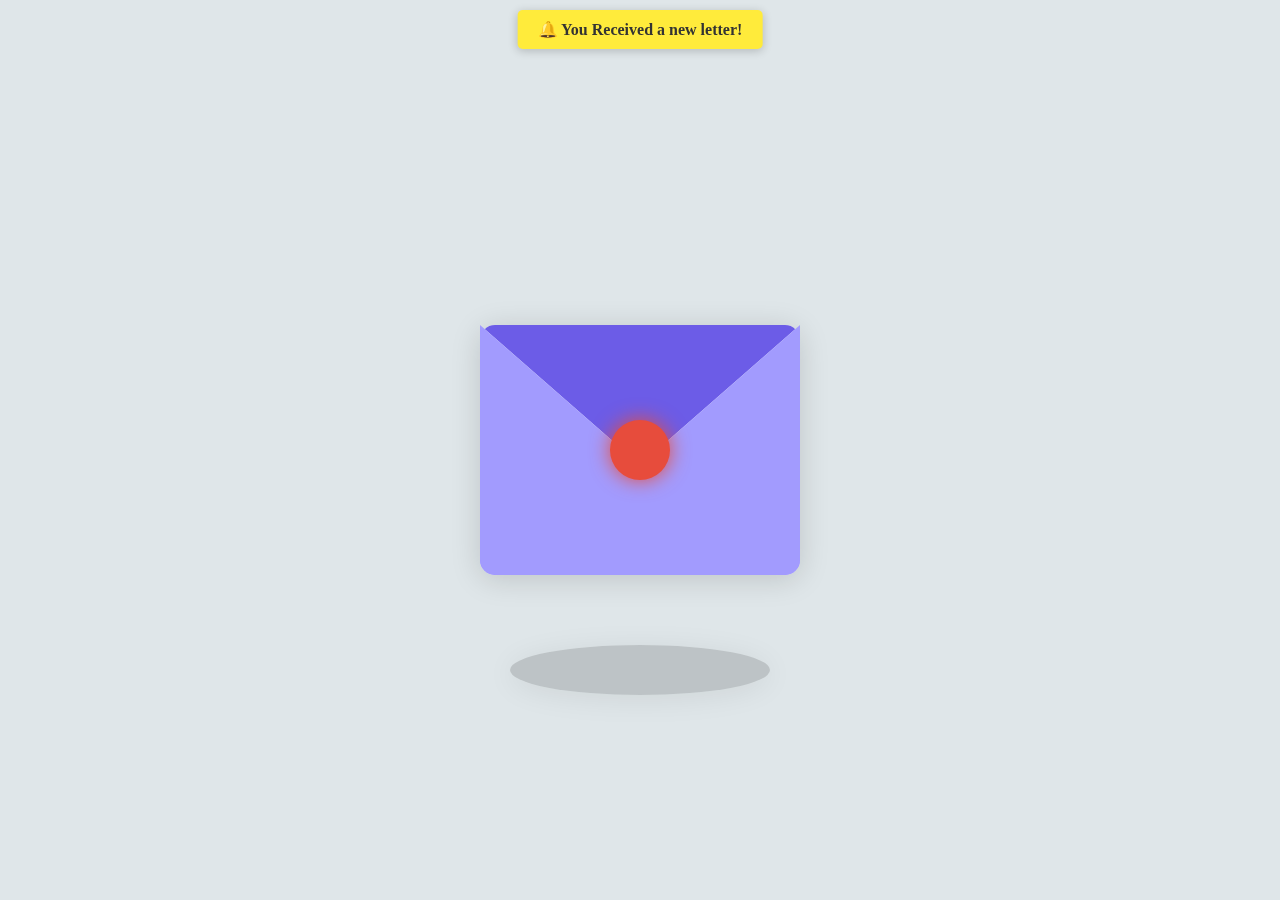
<file: LETTER/index.html>
<!DOCTYPE html>
<html lang="en">
<head>
    <meta charset="UTF-8">
    <meta http-equiv="X-UA-Compatible" content="IE=edge">
    <meta name="viewport" content="width=device-width, initial-scale=1.0">
    <title>Inbox</title>

    <!-- Tab color -->
    <meta name="theme-color" content="#6c5ce7"> 

    <!-- Logo -->
    <link rel="icon" href="images/cat.png" type="image/png">
    <link rel="stylesheet" href="./style.css">
</head>
<body>
    <div class="container">
        <!-- Notification div -->
        <div id="notification" class="notification">
            🔔 You Received a new letter!
        </div>
        
        <div class="envelope-wrapper">
            <div class="envelope">
                <div class="letter">
                    <div class="text">
            <!-- Letter content -->
            <p><strong>Dear Rey,</strong></p>
            <p>
                I wanted to send you a little something I made before the year ends, and I truly hope it brings a smile to your face. 
                I’ve been reflecting, and I wanted to take a moment to express just how grateful I am.
            </p>
            <p>
                We’ve been through so much together, and your presence in my life has been a constant source of strength and comfort. You've always been there for me, even when I’ve been withdrawn. You've listened without judgment, made me laugh when I needed it the most, and been my rock during my toughest days. I honestly don’t know what I would’ve done without you. You’ve given me comfort and support that I can never fully put into words.
            </p>
            <p>
                I know you have your own struggles, too, and I’m sorry for not always being the friend you needed in return. I want you to know, though, that I see you. I see the battles you face, and I’m here for you, just like you’ve always been here for me. You don’t have to go through things alone—I’ll always be by your side, no matter what. 
            </p>
            <p>
                There’s a song that’s been on my mind lately. No actually it's my favorite song, “Little Runaway” by Benson Boone. The lyrics speak to me in a way that I feel I need to share with you:
            </p>
            <blockquote>
                "Little runaway, the world’s never easy<br>
                You’re so good at being down on yourself<br>
                And the fog makes it harder to see me<br>
                You don’t know where to reach out for help."
            </blockquote>
            <p>
                I know that life can sometimes feel like an endless struggle, and it’s easy to get lost in the confusion and pain. But I want you to know, whenever you feel like you’re running away from everything, I’m here. I’m here to help you find your way, to be the light in the fog, and to remind you that you're never alone. 
            </p>
            <blockquote>
                "Won’t you come and we can stare at the stars<br>
                And look at the comets from the roof of my car<br>
                Little runaway, I know it’s been hard<br>
                You’re trying your best but you keep falling apart<br>
                Lay your problems right here, let them all disappear."
            </blockquote>
            <p>
                No matter how many times you feel like you're falling apart, I’ll always be here for you, ready to listen, ready to help you put things back together. I want you to always feel safe with me, to share your heart and your worries, just like you did to me. Because you deserve all the love and care this world has to offer.
            </p>
            <p>
                Another song that’s been on my mind lately is “Youtiful” by Stray Kids. The title itself says it all—“You” and “Beautiful” combined. It’s a reminder that no matter what happens, you are beautiful, inside and out.
            </p>
            <blockquote>
                "You know whenever there's a chance<br>
                I'll tell you that you're amazing as you are<br>
                'Cause when you give me a glance<br>
                I'm sure that I see the universe in your eyes<br>
                Don’t you ever tell yourself that you’re not enough<br>
                I am certain that you're truly fine<br>
                You are a miracle, miracle<br>
                You are youtiful."
            </blockquote>
            <p>
                I want to encourage you to love yourself the way you deserve. You are more than enough, just as you are. You are a miracle, and your worth cannot be measured by anything other than the incredible person you are. Don't change yourself for others, change yourself for you.
            </p>
            <p>
                As we move into the new year, I hope we continue being friends. I promise that I’ll do better, be more present, and stop pushing others away. Thank you for being such a meaningful part of my life. I look forward to more laughs, more memories, and more support from each other in the days ahead. Thank you!
            </p>
            <p>With all my heart,</p>
            <p><strong>Ness</strong></p>
                        <!-- Spotify -->
                        <div class="spotify-code">
                            <img src="images/spotify.png" alt="Spotify QR Code">
                        </div>
                    </div>
                </div>
            </div>
            <div class="envelope-shadow"></div>
            <div class="circle"></div>
        </div>

        <!-- Q&A Section -->
        <div class="qa-container" style="display: none;">
            <div id="question" class="qa-question">
                Would you like to continue being friends with the creator?
            </div>
            <button id="yes-btn-qa" class="qa-btn">Yes</button>
            <button id="no-btn-qa" class="qa-btn">No</button>
        </div>
    </div>

    <!-- GIFs and Container -->
    <div id="gif-container" style="display: none;">
        <img id="yes-gif" src="gif/yes-gif.gif" style="display: none;">
        <img id="no-gif" src="gif/no-gif.gif" style="display: none;">
    </div>

    <script>
        window.onload = function() {
            const notification = document.getElementById('notification');
            setTimeout(() => {
                notification.style.display = 'none';
            }, 4000); // Hide after 4 seconds
        };

        const circle = document.querySelector('.circle');
        const letter = document.querySelector('.letter');

        // Open the letter when the circle is clicked
        circle.addEventListener('click', function () {
            letter.classList.add('show');
        });

        const envelopeWrapper = document.querySelector('.envelope-wrapper');
        envelopeWrapper.addEventListener('click', () => {
            envelopeWrapper.classList.toggle('flap');
        });

        // Q&A logic
        let questionContainer = document.getElementById('question');
        let yesBtn = document.getElementById('yes-btn-qa');
        let noBtn = document.getElementById('no-btn-qa');

        // Show the Q&A section only when the letter is scrolled to the bottom
        let letterElement = document.querySelector('.letter');
        let qaContainer = document.querySelector('.qa-container');

        // Check if the user has scrolled to the bottom of the letter
        letterElement.addEventListener('scroll', function() {
            // Allow a small buffer (10px) to account for rendering discrepancies
            if (letterElement.scrollHeight - letterElement.scrollTop <= letterElement.clientHeight + 10) {
                qaContainer.style.display = 'block';
            }
        });


        // "Yes" button
        yesBtn.addEventListener('click', function() {
            questionContainer.textContent = "HOORAY! Membership Extended!🎉";
            yesBtn.style.display = 'none';
            noBtn.style.display = 'none';

            // Fireworks GIF
            document.getElementById('yes-gif').style.display = 'block';
            document.getElementById('no-gif').style.display = 'none';
            document.getElementById('gif-container').style.display = 'block';
            document.body.style.transition = 'background-image 1s ease-in-out';
            document.body.style.backgroundImage = 'url("gif/fireworks.gif")';
            document.body.style.backgroundSize = 'cover';

            // Dark overlay
            let overlay = document.createElement('div');
            overlay.id = 'dark-overlay';
            overlay.style.position = 'absolute';
            overlay.style.top = '0';
            overlay.style.left = '0';
            overlay.style.width = '100%';
            overlay.style.height = '100%';
            overlay.style.backgroundColor = 'rgba(0, 0, 0, 0.5)';
            overlay.style.zIndex = '999';
            overlay.style.transition = 'opacity 1s ease-in-out';
            document.body.appendChild(overlay);

            // Transition
            setTimeout(function() {
                document.body.style.transition = 'background-image 1s ease-in-out';
                document.body.style.backgroundImage = '';
                overlay.style.opacity = '0';
                setTimeout(() => overlay.remove(), 1000);
            }, 10000); //10sec
        });

        // "No" button
        noBtn.addEventListener('click', function () {
            const container = document.querySelector('.qa-container');
            const containerRect = container.getBoundingClientRect();
            const offsetX = Math.random() > 0.5 ? 150 : -150;
            const offsetY = Math.random() > 0.5 ? 100 : -100;
            noBtn.style.transition = 'transform 0.5s ease';
            noBtn.style.transform = `translate(${offsetX}px, ${offsetY}px)`;

            // GIF
            document.getElementById('no-gif').style.display = 'block';
            document.getElementById('yes-gif').style.display = 'none';
            document.getElementById('gif-container').style.display = 'block';
        });
    </script>
</body>
</html>
</file>
<file: LETTER/style.css>
:root {
    --primary: #fefefe;
    --bg-color: #dfe6e9;
    --bg-envelope-color: #f4f6f7;
    --envelope-tab: #6c5ce7;
    --envelope-cover: #a29bfe;
    --shadow-color: rgba(0, 0, 0, 0.1);
    --txt-color: #2d3436;
    --circle-color: #e74c3c;
    --circle-hover-color: #ff6f61;
}

body {
    margin: 0;
    padding: 0;
    box-sizing: border-box;
    background: var(--bg-color);
    display: flex;
    align-items: center;
    justify-content: center;
    height: 100vh;
    font-family: 'Georgia', serif; /* font */
}

.container {
    display: grid;
    place-items: center;
}

.envelope-wrapper {
    background: var(--bg-envelope-color);
    box-shadow: 0 4px 30px rgba(0, 0, 0, 0.15);
    position: relative;
    border-radius: 15px; /* Rounded edges */
    transition: transform 0.5s ease-in-out;
    cursor: pointer;
    transform: translateY(0); /* Starting position */
    animation: float 3s ease-in-out infinite; /* Floating animation */
}

.envelope {
    position: relative;
    width: 320px;
    height: 250px;
    border-radius: 15px;
    transition: transform 0.5s ease-in-out;
}

.envelope::before {
    content: '';
    position: absolute;
    z-index: 2;
    border-top: 140px solid var(--envelope-tab);
    border-right: 160px solid transparent;
    border-left: 160px solid transparent;
    top: 0;
    transform-origin: top;
    transition: all 0.5s ease-in-out 0.7s;
    border-radius: 15px 15px 0 0; /* Rounded top corners */
}

.envelope::after {
    content: '';
    position: absolute;
    z-index: 2;
    border-top: 140px solid transparent;
    border-left: 160px solid var(--envelope-cover);
    border-right: 160px solid var(--envelope-cover);
    border-bottom: 110px solid var(--envelope-cover);
    bottom: 0;
    border-radius: 0 0 15px 15px; /* Rounded bottom corners */
}

.envelope-shadow {
    position: absolute;
    bottom: -120px;
    left: 50%;
    transform: translateX(-50%);
    width: 260px;
    height: 50px;
    background: rgba(0, 0, 0, 0.3);
    border-radius: 50%;
    box-shadow: 0 4px 30px rgba(0, 0, 0, 0.15);
    opacity: 0.5;
    z-index: 0;
}

/* Ensure letter is hidden initially */
.letter {
    position: absolute;
    z-index: 1;
    right: 10%;
    bottom: 0;
    width: 70%;
    height: 80%;
    background: var(--primary);
    padding: 20px 15px;
    box-shadow: 0 0 12px var(--shadow-color);
    transform: scale(0.8);
    opacity: 0;
    transition: all 0.7s ease-in-out;
    border-radius: 10px;
    overflow-y: scroll;
}

/* Show the letter when class 'show' is added */
.letter.show {
    opacity: 1;
    transform: scale(1);
}


.letter:hover {
    overflow-y: scroll;
}

.letter::-webkit-scrollbar {
    width: 8px;
}

.letter::-webkit-scrollbar-thumb {
    background-color: var(--circle-color);
    border-radius: 4px;
}

.letter::-webkit-scrollbar-track {
    background: transparent;
}

.letter > .text {
    font-size: 13px;
    color: var(--txt-color);
    text-align: left;
    line-height: 1.25;
    font-family: 'Georgia', serif; /* font */
}

.circle {
    position: absolute;
    top: 50%;
    left: 50%;
    width: 60px;
    height: 60px;
    background: var(--circle-color);
    z-index: 4;
    transform: translate(-50%, -50%) rotate(45deg);
    transition: transform 0.5s ease-in-out, background-color 0.3s ease, box-shadow 0.3s ease;
    box-shadow: 0 0 20px var(--circle-color);
    cursor: pointer;
    border-radius: 50%;
    animation: pulse 1.5s infinite;
}

.circle:hover {
    background-color: var(--circle-hover-color);
    box-shadow: 0 0 25px var(--circle-hover-color);
}

.circle:active {
    z-index: 0; 
    opacity: 0; 
}

@keyframes pulse {
    0% {
        transform: translate(-50%, -50%) scale(1);
        box-shadow: 0 0 20px var(--circle-color);
    }
    50% {
        transform: translate(-50%, -50%) scale(1.1);
        box-shadow: 0 0 30px var(--circle-color);
    }
    100% {
        transform: translate(-50%, -50%) scale(1);
        box-shadow: 0 0 20px var(--circle-color);
    }
}

@keyframes float {
    0% {
        transform: translateY(0);
    }
    50% {
        transform: translateY(-10px);
    }
    100% {
        transform: translateY(0);
    }
}

.flap .envelope::before {
    z-index: 0;
    transform: rotateX(180deg);
}

.flap .envelope .letter {
    z-index: 3;
    bottom: 110px;
    transform: scale(1.2);
    opacity: 1;
    transition-delay: 0.9s;
}

.flap .circle {
    opacity: 0;
    visibility: hidden;
    transform: rotate(90deg);
    transition: opacity 0.5s ease, visibility 0.5s ease, transform 0.5s ease;
}

.circle:active {
    z-index: 0; 
    opacity: 0; 
    visibility: hidden; 
    transform: scale(0.8) rotate(90deg); 
    transition: opacity 0.5s ease, visibility 0.5s ease, transform 0.5s ease;
}
.spotify-code {
    text-align: center;
    margin-top: 20px;
}

.spotify-code img {
    width: 120px;
    height: 120px;
    object-fit: cover; 
    border-radius: 15px; 
    box-shadow: 0 4px 12px rgba(0, 0, 0, 0.2);
    transition: transform 0.3s ease, box-shadow 0.3s ease; 
}

.spotify-code img:hover {
    transform: scale(1.05); 
    box-shadow: 0 6px 16px rgba(0, 0, 0, 0.3); 
}

.notification {
    position: fixed;
    top: 10px;
    left: 50%;
    transform: translateX(-50%);
    background-color: #ffeb3b;
    color: #333;
    padding: 10px 20px;
    border-radius: 5px;
    font-size: 16px;
    font-weight: bold;
    box-shadow: 0 2px 10px rgba(0, 0, 0, 0.2);
    z-index: 10;
    display: block;
    animation: slideIn 0.5s ease-out;
}

@keyframes slideIn {
    from {
        top: -50px;
        opacity: 0;
    }
    to {
        top: 10px;
        opacity: 1;
    }
}

/* Additional styles for the interactive question */
    .qa-container {
        position: absolute;
        top: 50%;
        left: 59%; /* Position it beside the envelope */
        transform: translateY(-50%);
        background-color: #fff;
        padding: 20px;
        border-radius: 10px;
        box-shadow: 0 4px 15px rgba(0, 0, 0, 0.2);
        font-family: 'Arial', sans-serif;
        text-align: center;
        width: 200px;
        display: none; /* Initially hidden */
    }

    .qa-question {
        font-size: 18px;
        margin-bottom: 10px;
    }

    .qa-btn {
        background-color: #6c5ce7;
        color: white;
        padding: 10px 20px;
        border: none;
        border-radius: 5px;
        cursor: pointer;
        margin: 5px;
    }

    .qa-btn:hover {
        background-color: #5a47c3;
    }

    .qa-btn:active {
        background-color: #3d2c91;
    }
    #gif-container {
    display: none;
    text-align: center;
    position: relative;
    top: -150px;
    left: 235px;
    transform: translate(-50%, -50%);
    background-color: rgba(0, 0, 0, 0.1);
    border-radius: 10px;
    padding: 10px;
    box-shadow: 0px 4px 6px rgba(0, 0, 0, 0.2);
}

/* Style for the GIFs */
#gif-container img {
    display: inline-block;
    width: 150px;
    height: auto;
    border-radius: 5px;
    animation: bounce 1.5s infinite ease-in-out;
}

/* Bounce Animation */
@keyframes bounce {
    0%, 100% {
        transform: translateY(0);
    }
    50% {
        transform: translateY(-10px);
    }
}
</file>
